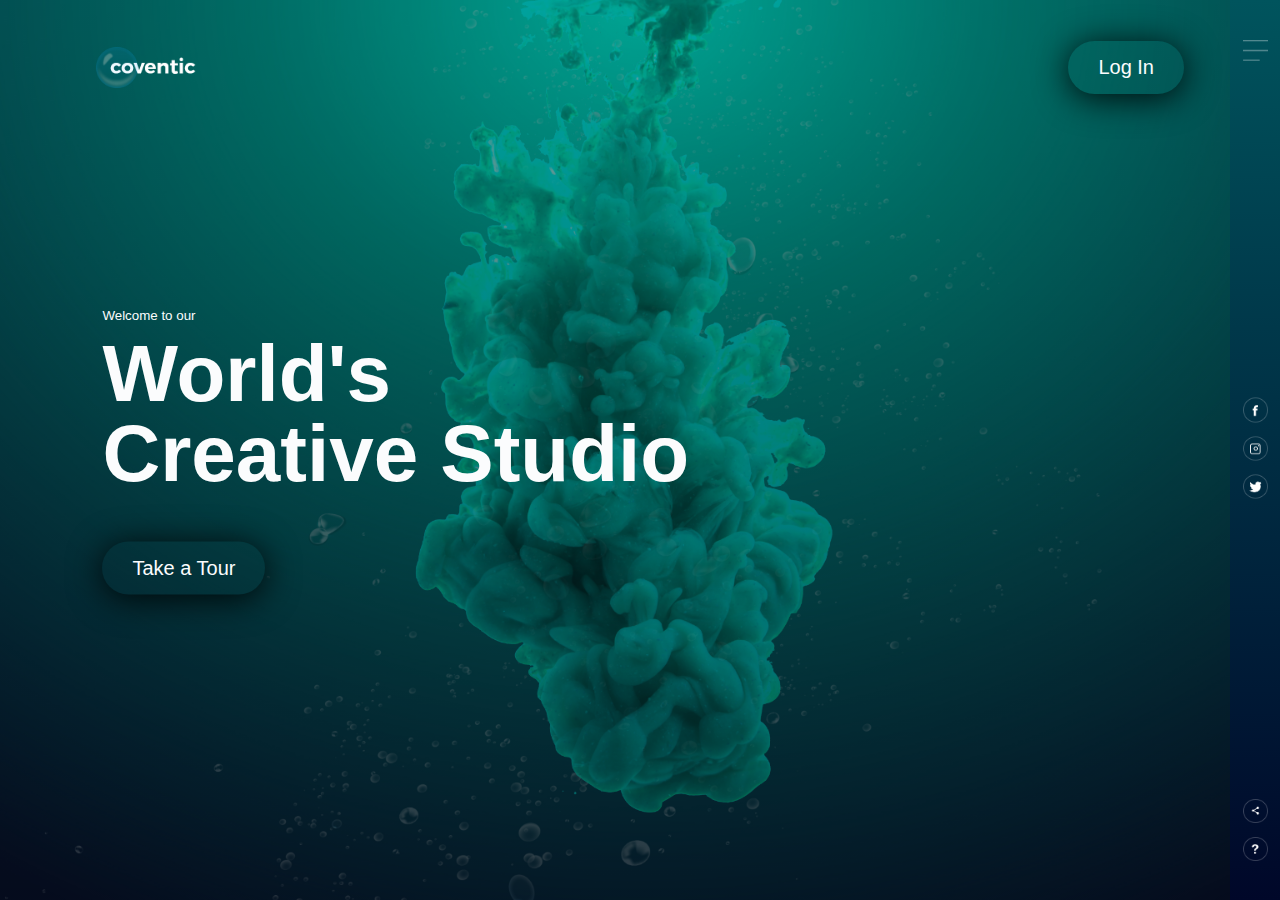
<file: index.html>
<!DOCTYPE html>
<html lang="en">
<head>
    <meta charset="UTF-8">
    <meta http-equiv="X-UA-Compatible" content="IE=edge">
    <meta name="viewport" content="width=Z, initial-scale=1.0">
    <title>Animated website</title>
    <link rel="icon" href="https://www.audi.com/etc/designs/gbp2/favicon-32x32.png" type="image/png">
    <link rel="stylesheet" href="style.css">
</head>
<body>
    <div class="hero">
        <div class="navbar">
            <img src="logo.png" class="logo">
            <a href="index2.html"><button type="button">Log In</button></a>
        </div>
        <div class="content">
            <small>Welcome to our</small>
            <h1>World's<br> Creative Studio</h1>
            <br>
            <a href="index3.html"><button type="butto">Take a Tour</button></a>
        </div>
        <div class="side-bar">
            <img src="menu.png" class="menu">

            <div class="social-links">
                <img src="fb.png">
                <a href="https://www.instagram.com/__ayantik__/"><img src="ig.png"></a>
                <a href="https://twitter.com/AyantikDas_2004"><img src="tw.png"></a>
            </div>

            <div class="useful-links">
                <img src="share.png">
                <img src="info.png">
                
            </div>
        </div>
        <div class="bubbles">
            <img src="bubble.png">
            <img src="bubble.png">
            <img src="bubble.png">
            <img src="bubble.png">
            <img src="bubble.png">
            <img src="bubble.png">
            <img src="bubble.png">
        </div>
    </div>
</body>
</html>
</file>
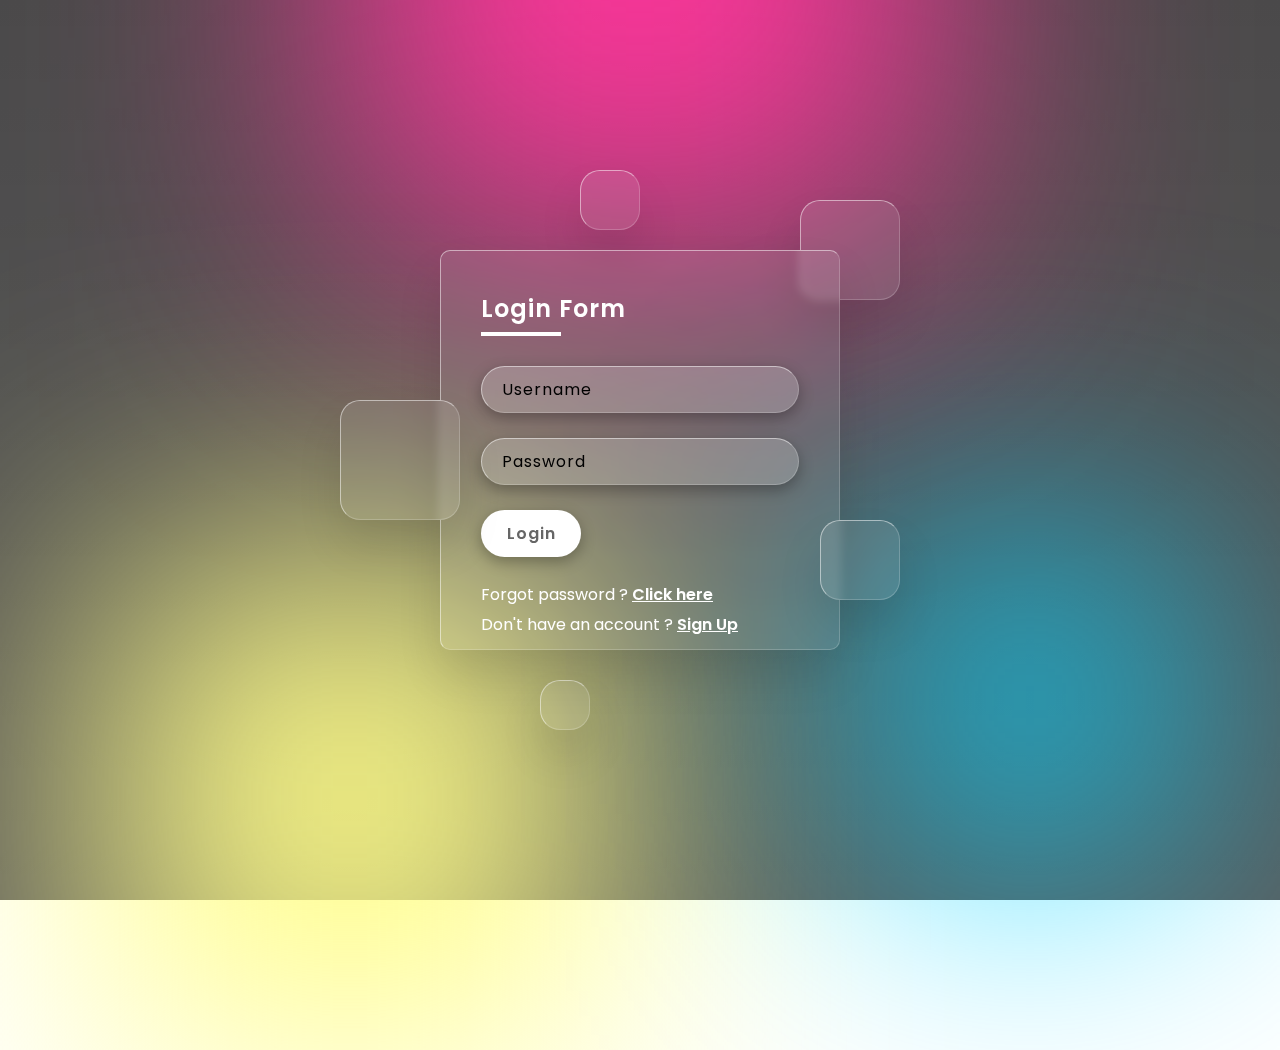
<file: index2.html>
<!DOCTYPE html>
<html lang="en">
<head>
    <meta charset="UTF-8">
    <meta http-equiv="X-UA-Compatible" content="IE=edge">
    <meta name="viewport" content="width=device-width, initial-scale=1.0">
    <title>Animated website -- LOG IN</title>
    <link rel="icon" href="https://www.audi.com/etc/designs/gbp2/favicon-32x32.png" type="image/png">
    <link rel="stylesheet" href="style2.css">
</head>
<body>
    <section>
        <div class="color"></div>
        <div class="color"></div>
        <div class="color"></div>
        <div class="box">
            <div class="square" style="--i:0;"></div>
            <div class="square" style="--i:1;"></div>
            <div class="square" style="--i:2;"></div>
            <div class="square" style="--i:3;"></div>
            <div class="square" style="--i:4;"></div>
            <div class="container">
                <div class="form">
                    <h2>Login Form</h2>
                    <form>
                        <div class="inputBox">
                        <input type="text" placeholder="Username">
                        </div>
                        <br>
                        <div class="inputBox">
                            <input type="password" placeholder="Password">
                            </div>
                            <br>
                        <div class="inputBox">
                            <input type="submit" value="Login">
                        </div>
                        
                        <p class="forget">Forgot password ? <a href="#">Click here</a></p>
                        <p class="forget">Don't have an account ? <a href="#">Sign Up</a></p>
                    </form>
                </div>
            </div>
        </div>
    </section>
</body>
</html>
</file>
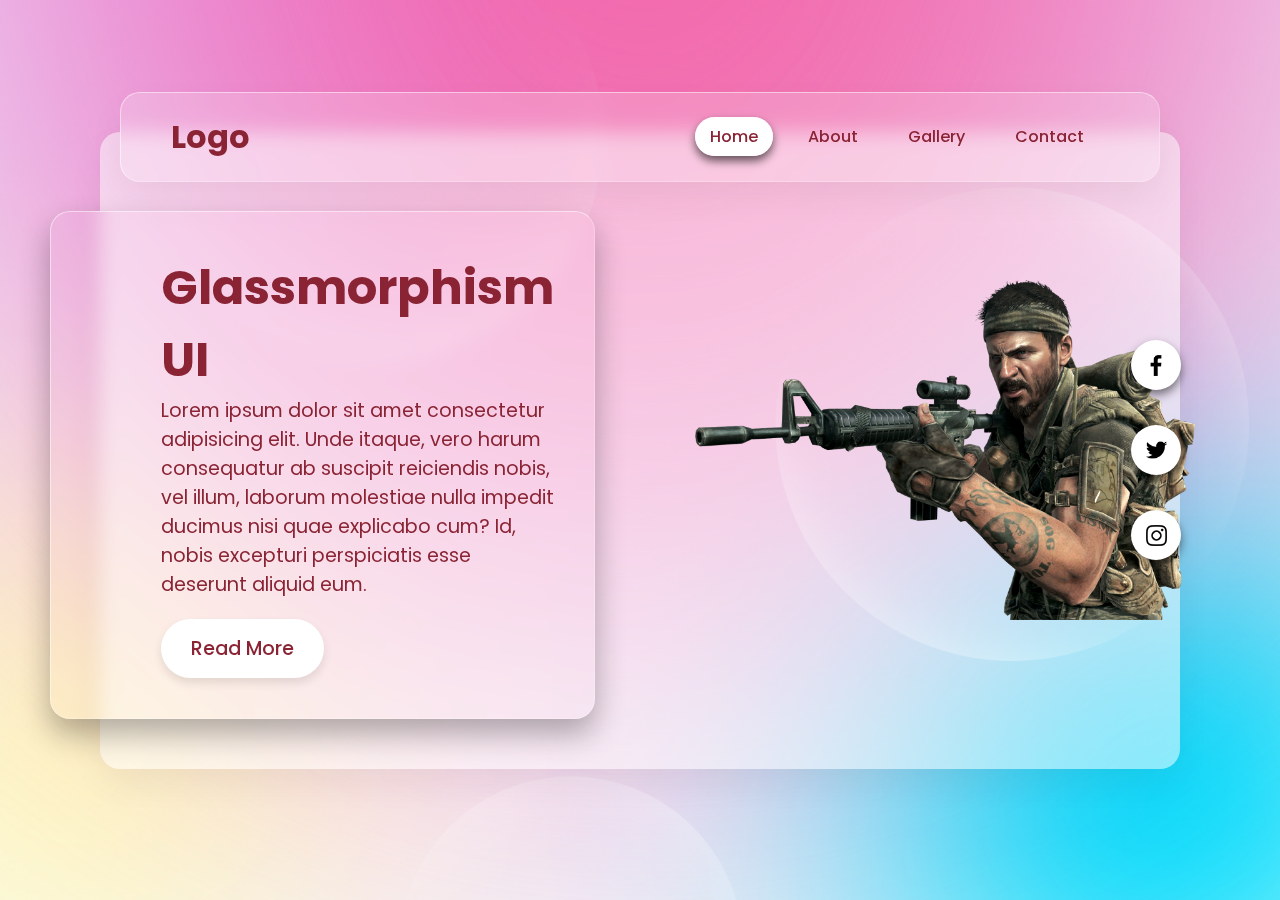
<file: index3.html>
<html lang="en">
    <head>
        <meta charset="UTF-8">
        <meta name="viewport" content="width=device-width", initial-scale="1.0">
        <meta http-equiv="X-UA-Compatible" content="ie=edge">
        <title>Take tour</title>
        <link rel="stylesheet" href="style3.css">
        <link rel="icon" href="https://www.audi.com/etc/designs/gbp2/favicon-32x32.png" type="image/png">
    </head>
    <body>
        <section>
            <div class="container">
                <header>
                    <a href="#" class="logo">Logo</a>
                    <ul>
                        <li><a href="#" class="active">Home</a></li>
                        <li><a href="#">About</a></li>
                        <li><a href="#">Gallery</a></li>
                        <li><a href="#">Contact</a></li>
                    </ul>
                </header>
                <div class="content">
                    <h2>Glassmorphism UI</h2>
                    <p>Lorem ipsum dolor sit amet consectetur adipisicing elit. Unde itaque, vero harum consequatur ab suscipit reiciendis nobis, vel illum, laborum molestiae nulla impedit ducimus nisi quae explicabo cum? Id, nobis excepturi perspiciatis esse deserunt aliquid eum.</p>
                    <a href="#">Read More</a>
                </div>
                <div class="imgBx">
                    <img src="c3.png">
                </div>
                <ul class="sci">
                    <li><a href="#"><img src="facebook.png"></a></li><br>
                    <li><a href="https://twitter.com/AyantikDas_2004"><img src="twitter.png"></a></li><br>
                    <li><a href="https://www.instagram.com/__ayantik__/"><img src="instagram.png"></a></li>
                </ul>
            </div>
        </section>
    </body>
</html>
</file>
<file: style.css>
*{
    margin:0;
    padding:0;
    font-family: sans-serif;
}
.hero{
    width: 100%;
    height: 100vh;
    background-image:linear-gradient(rgba(0, 0, 0, 0.348),rgba(0,0,0,0.5)), url(background.png);
    background-size: cover;
    background-position: center;
    position: relative;
    overflow: hidden;
}
.logo{
    width: 100px;
    cursor: pointer;

}
.navbar{
    width: 85%;
    height: 15%;
    margin: auto;
    display: flex;
    align-items: center;
    justify-content: space-between; 
}
button{
    color: #fbfcfd;
    padding:    10px 25px;
    background: transparent;
    border: 5px solid transparent;
    border-radius: 50px;
    outline: none;
    cursor: pointer;
    transition: 1.0s ease ;
    box-shadow: 0 4px 34px rgba(0, 0, 0, 0.9);
    font-size: 20px;
}
button:hover{
    background-color: rgb(255, 255, 255);
    color: rgb(0, 0, 0);
}
.content{
    color: #fbfcfd;
    position: absolute;
    top: 50%;
    left: 8%;
    transform: translateY(-50%);
    z-index: 2;
}
h1{
    font-size: 80px;
    margin: 10px 0 30px;
    line-height: 80px;
}
.side-bar{
    width: 50px;
    height: 100vh;
    background: linear-gradient(#00545d,#000729);
    position: absolute;
    right: 0;
    top: 0;
}
.menu{
    display: block;
    width: 25px;
    margin: 40px auto 0;
    cursor: pointer;
}
.social-links img, .useful-links img{
    width: 25px;
    margin: 5px auto;
    cursor: pointer;
}
.social-links{
    width: 50px;
    text-align: center;
    position: absolute;
    top: 50%;
    transform: translateY(-50%);
}
.useful-links{
    width: 50px;
    text-align: center;
    position: absolute;
    bottom: 30px;
}
.bubbles img{
    width: 50px;
    animation: bubble 7s linear infinite;
}
.bubbles{
    width: 100%;
    display: flex;
    align-items: center;
    justify-content: space-around;
    position: absolute;
    bottom: -70px;
}
@keyframes bubble{
    0%{
        transform: translateY(0);
        opacity: 0;
    }
    50%{
        
        opacity: 1;
    }
    70%{
        
        opacity: 1;
    }
    100%{
        transform: translateY(-80vh);
        opacity: 0;
    }
}
.bubbles img:nth-child(1){
    animation-delay: 2s;
    width: 25px;
}
.bubbles img:nth-child(2){
    animation-delay: 1s;
}
.bubbles img:nth-child(3){
    animation-delay: 3s;
    width: 25px;
}
.bubbles img:nth-child(4){
    animation-delay: 4.5s;
}
.bubbles img:nth-child(5){
    animation-delay: 3s;
}
.bubbles img:nth-child(6){
    animation-delay: 6s;
    width: 20px;
}
.bubbles img:nth-child(7){
    animation-delay: 7s;
    width: 35px;
}
</file>
<file: style2.css>
@import url('https://fonts.googleapis.com/css?family=Poppins:200,300,400,500,600,700,800,900&display=swap');
*{
    margin: 0;
    padding: 0;
    box-sizing: border-box;
    font-family: 'Poppins', sans-serif;
}
body{
    overflow: hidden;
}
section{
    display: flex;
    justify-content: center;
    align-items: center;
    min-height: 100vh;
    /* background: linear-gradient(to bottom, #f1f4f9,#dff1ff); */
    background: linear-gradient(rgba(0, 0, 0, 0.711),rgba(0, 0, 0, 0.645));
}
section .color{
    position:absolute;
     filter: blur(150px); 
     background: linear-gradient(rgba(0, 0, 0, 0.348),rgba(0,0,0,0.5));
}
section .color:nth-child(1){
    top: -350px;
    width: 600px;
    height: 600px;
    background: #ff359b;
}
section .color:nth-child(2){
    bottom: -150px;
    left: 100px;
    width: 500px;
    height: 500px;
    background: #fffd87;
}
section .color:nth-child(3){
    bottom: 50px;
    right: 100px;
    width: 300px;
    height: 300px;
    background: #00d2ff;
}
.box{
    position: relative;
}
.box .square{
    position:absolute;
    backdrop-filter: blur(5px);
    box-shadow: 0 25px 45px rgba(0,0,0,0.1);
    border: 1px solid rgba(255, 255, 255, 0.5);
    border-right: 1px solid rgba(255, 255, 255, 0.2);
    border-bottom: 1px solid rgba(255, 255, 255, 0.2);
    background: rgba(255, 255, 255, 0.1);
    border-radius: 20px;
    animation: animate 10s linear infinite;
    animation-delay: calc(-2s * var(--i));
}
@keyframes animate{
    0%,100%{
        transform: translateY(-40px);
    }
    50%{
        transform: translateY(40px);
    }
}
.box .square:nth-child(1){
    top: -50px;
    right: -60px;
    width: 100px;
    height: 100px;  
}
.box .square:nth-child(2){
    top: 150px;
    left: -100px;
    width: 120px;
    height: 120px;
    z-index: 2;  
}
.box .square:nth-child(3){
    bottom: 50px;
    right: -60px;
    width: 80px;
    height: 80px;
    z-index: 2;  
}
.box .square:nth-child(4){
    bottom: -80px;
    left: 100px;
    width: 50px;
    height: 50px;  
}
.box .square:nth-child(5){
    top: -80px;
    left: 140px;
    width: 60px;
    height: 60px; 
}
.container{
    position: relative;
    width: 400px;
    height: 400px;
    background: rgba(255, 255, 255, 0.1);
    border-radius: 10px;
    display: flex;
    justify-content: center;
    align-items: center;
    backdrop-filter: blur(5px);
    box-shadow: 0 25px 45px rgba(0,0,0,0.1);
    border: 1px solid rgba(255, 255, 255, 0.5);
    border-right: 1px solid rgba(255, 255, 255, 0.2);
    border-bottom: 1px solid rgba(255, 255, 255, 0.2);
}
.form{
    position: relative;
    width: 100%;
    height: 100%;
    padding: 40px;
}
.form h2{
    position: relative;
    color: #fff;
    font-size: 24px;
    font-weight: 600;
    letter-spacing: 1px;
    margin-bottom: 40px;
}
.form h2::before{
    content: '';
    position: absolute;
    left: 0;
    bottom: -10px;
    width: 80px;
    height: 4px;
    background: #fff;
}
.form .inputBox input{
    width: 100%;
    background: rgba(255, 255, 255, 0.2);
    border: none;
    outline: none;
    padding: 10px 20px;
    border-radius: 35px;
    border: 1px solid rgba(255, 255, 255, 0.5);
    border-right: 1px solid rgba(255, 255, 255, 0.2);
    border-bottom: 1px solid rgba(255, 255, 255, 0.2);
    font-size: 16px;
    letter-spacing: 1px;
    color: rgb(255, 255, 255);
    box-shadow: 0 5px 15px rgba(0, 0, 0, 0.3)
}
.form .inputBox input::placeholder{
    color:rgb(0, 0, 0);
}
.form .inputBox input[type="submit"]{
    background: #fff;
    color:#666;
    max-width: 100px;
    cursor: pointer;
    margin-bottom: 20px;
    font-weight: 600;
}
.forget{
    margin-top: 5px;
    color:#fff;
}
.forget a{
    color: #fff;
    font-weight: 600;
}
</file>
<file: style3.css>
@import url('https://fonts.googleapis.com/css?family=Poppins:200,300,400,500,600,700,800,900&display=swap');
*{
    margin: 0;
    padding: 0;
    box-sizing: border-box;
    font-family:'Poppins', sans-serif;
}
  section{
    /* linear-gradient(rgba(0, 0, 0, 0.348),rgba(0,0,0,0.5)) */
    display: flex;
    justify-content: center;
    align-items: center;
    min-height: 100vh;
     background:  url(bg2.jpg); 
    background-size: cover;
    background-position: center;
    background-attachment: fixed;
    padding: 50px;
} 
.container{
    position: relative;
    width: calc(100% - 100px);
    min-height: calc(100vh - 280px);
    min-height: 300px;
    background: rgba(255,255,255,0.5);
    box-shadow: 0 15px 35px rgba(0,0,0,0.05);
    border-radius: 20px;
    display: flex;
    justify-content: space-between;
    align-items: center;
    padding: 50px;
}
header{
    position: absolute;
    top: -40px;
    right: 20px;
    left: 20px;
    padding: 20px 50px;
    display: flex;
    justify-content: space-between;
    align-items: center;
    background: rgba(255,255,255,0.2);
    box-shadow: 0 15px 35px rgba(0,0,0,0.05);
    border-radius: 20px;
    backdrop-filter: blur(10px);
    border: 1px solid rgb(255, 255, 255,0.25);
    border-top: 1px solid rgb(255, 255, 255,0.5);
    border-left: 1px solid rgb(255, 255, 255,0.5);
}
header .logo{
    color: #8a2435;
    font-weight: 700;
    text-decoration: none;
    font-size: 2em;
}
/* header .logo:hover{
    transition: s ease-in-out ;
    transform: scale(1.2); 
    z-index: 2;
} */
header ul{
    display: flex;

}
header ul li{
    list-style: none;
    margin: 0 10px;
}
header ul li a{
     text-decoration: none; 
    font-weight: 500;
    color: #8a2435;
    padding: 8px 15px;
    border-radius: 25px;
    transition: 1s ease ;
}
 header ul li a:hover{
    transition: 1s ease ;
    transform: scale(1.2); 
    z-index: 2;
    background: #fff;
    box-shadow: 0 5px 10px rgba(0,0,0,0.8);
}
header ul li a.active{
    background: #fff;
    box-shadow: 0 5px 10px rgba(0,0,0,0.6);
}
.content{
    transform: translateX(-100px);
    max-width: 700px;
    box-shadow: 0 15px 30px rgba(0,0,0,0.3);
    border-radius: 20px;
    backdrop-filter: blur(10px);
    margin-top: 29px;
    border: 1px solid rgb(255, 255, 255,0.25);
    border-top: 1px solid rgb(255, 255, 255,0.5);
    border-left: 1px solid rgb(255, 255, 255,0.5);
    padding: 40px;
    padding-left: 110px;
}
.content h2{
    font-size: 3em;
    color: #8a2435;
}
.content p{
    font-size: 1.2em;
    color: #8a2435;
}
.content a{
    display: inline-block;
    padding: 15px 30px;
    background: #fff;
    color: #8a2435;
    margin-top: 20px;
    border-radius: 30px;
    font-size: 1.2em;
    font-weight: 500;
    text-decoration: none;
    box-shadow: 0 5px 10px rgba(0,0,0,0.1);
    transition: 1.0s ease ;
}
.content a:hover{
    transform: scale(1.2);
    z-index: 2;
    background-color: aqua;
    box-shadow: 0 5px 10px rgba(0,0,0,0.6);
}

.imgBx img{
    max-width: 500px;
    animation: animate 5s linear infinite;

}
@keyframes animate{
    0%,100%{
        transform: translateY(50px);
    }
    50%{
        transform: translateY(100px);
    }
}
.sci{
    position: absolute;
    right: -1px;
    display: flex;
    justify-content: center;
    align-items: center;
    flex-direction: column;
}
.sci li{
    list-style: none;

}
.sci li a{
    text-decoration: none;
    width: 50px;
    height: 50px;
    background: #fff;
    display: flex;
    justify-content: center;
    align-items: center;
    border-radius: 50%;
    margin: 5px 0;
    box-shadow: 0 5px 10px rgba(0,0,0,0.5);
    transition: 1s ease ;
}
.sci li a:hover{
    transition: 1s ease ;
    transform: scale(1.2); 
    z-index: 2;
    background: #fff;
    box-shadow: 0 5px 10px rgba(0,0,0,0.8);
}
.sci li a img{
    transform: scale(0.6);
    transition: 1.5s ease;
}
.sci li:hover a img{
    transform: scale(1.1) rotate(360deg);
    z-index: 2;
}
@media(max-width: 1200px){
    .container{
        position: relative;
        width: calc(100% - 20px);
    }
}
@media (max-width: 992px)
{
    section{
        padding: 50px 10px 10px;
    }
    .container{
        flex-direction: column;
        height: auto;
        padding: 20px;

    }
    .container .content{
        transform: translateX(0px);
        max-width: 100%;
        padding: 30px;
        margin-top: -40px;
    }
    header{
        position: relative;
        flex-direction: column;
        width: 100%;
        top: -60px;
        padding: 20px;
        right: 0;
        left: 0;

    }
    header ul{
        margin-top: 10px;
        flex-wrap: wrap;
        justify-content: center;
    }
    header ul li{
        margin: 2px;

    }
    header ul li a{
        display:inline-block;
    }
    .imgBx{
        margin-bottom: 50px;
    }
    .content a{
        font-size: 1em;
        padding: 10px 20px;
    }
    @keyframes animate{
        0%,100%{
            transform: translateY(-20px);
        }
        50%{
            transform: translateY(20px);
        }
    }
    .sci{
        position: relative;
        display: flex;
        flex-direction: row;
        justify-content: center;
        align-items: center;
    }
    .sci li a{
        margin: 0 10px ;
    }
}
@media (max-width: 600px){
    .content h2{
        font-size: 1.5em;
        color: #8a2435;
    }
    .content p{
        font-size: 1em;
        color: #8a2435;
    }
    .imgBx img{
        max-width: 300px;
    }
}
</file>
